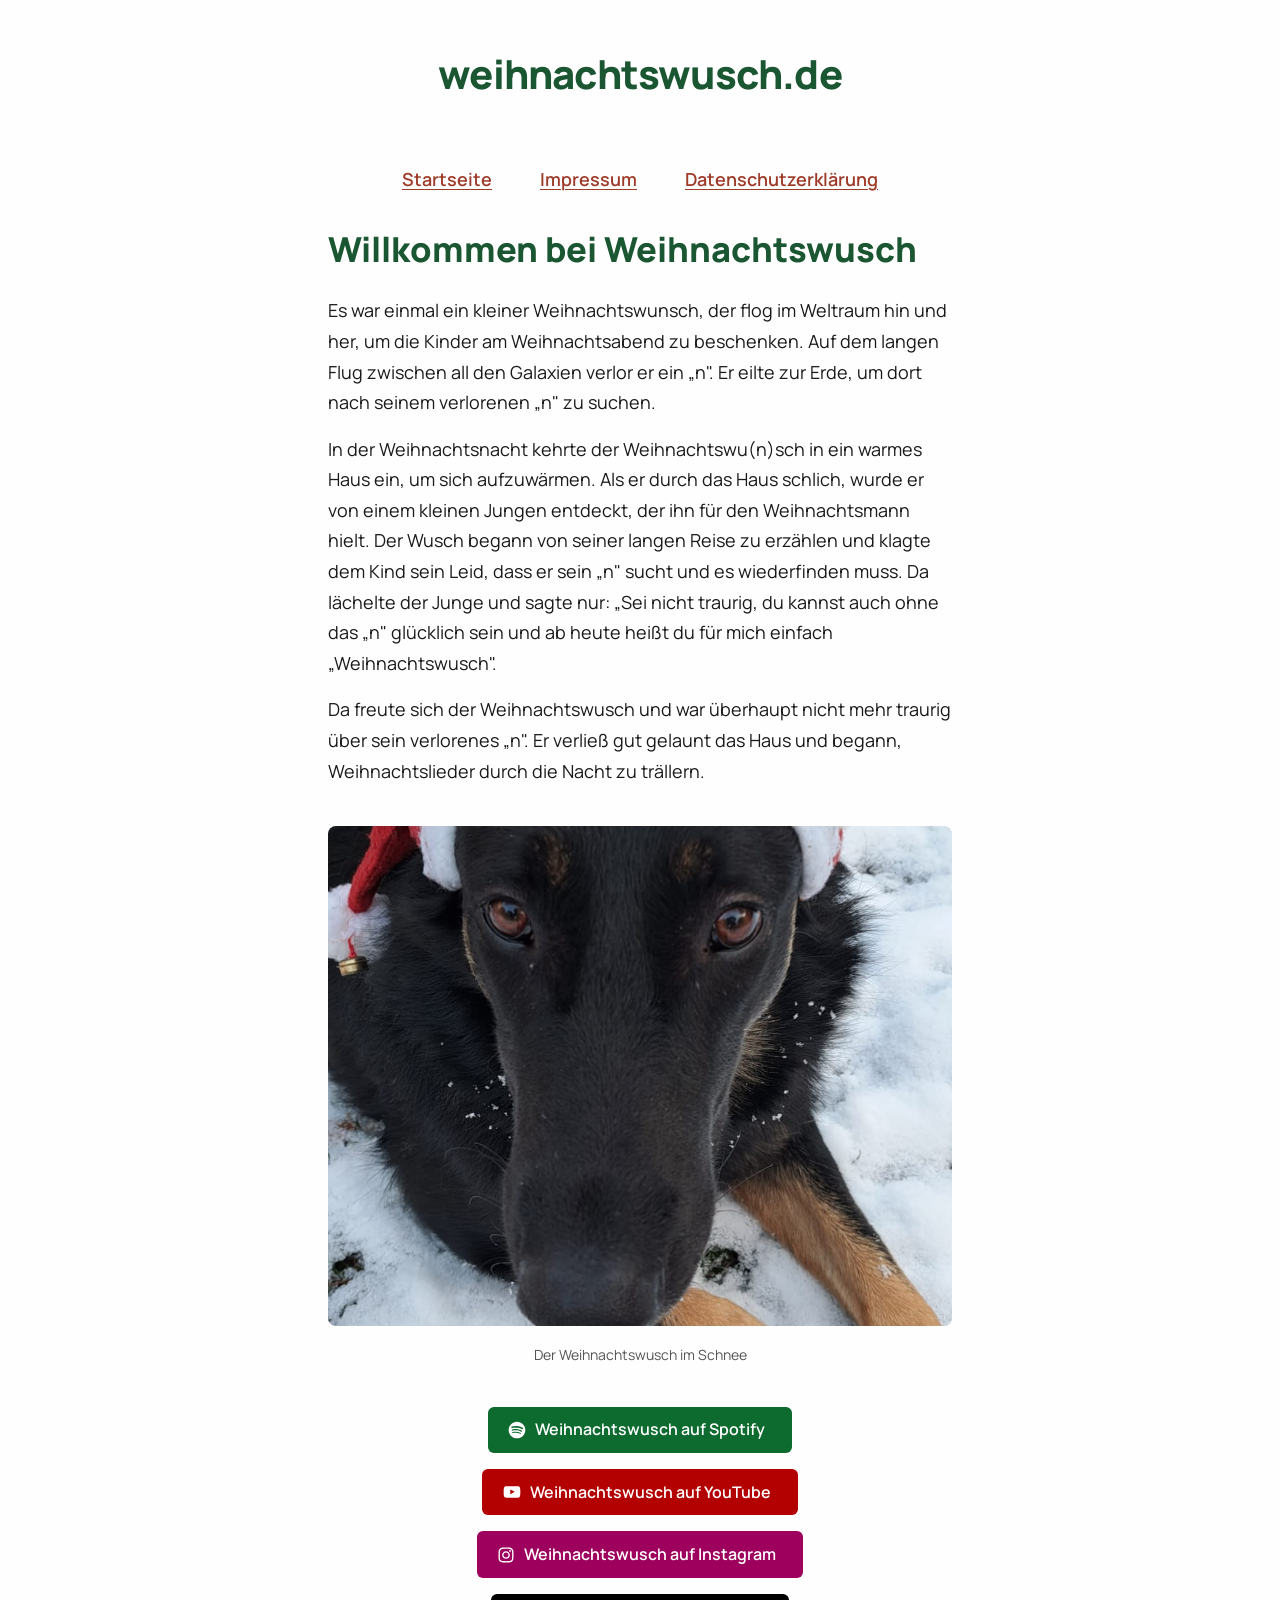
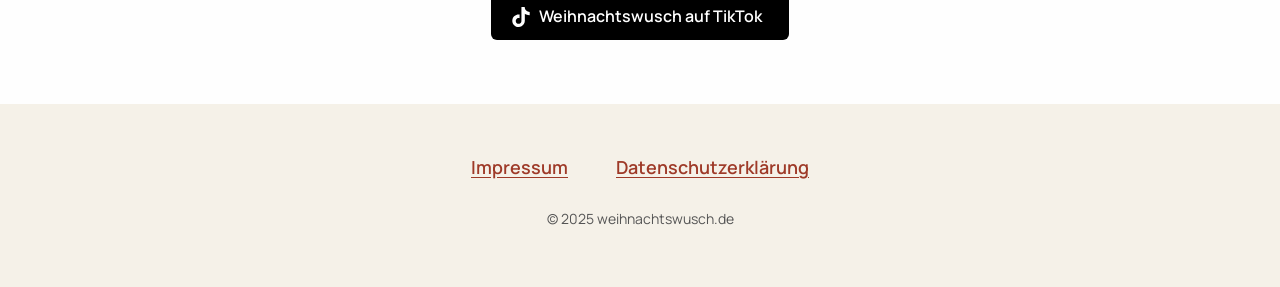
<file: index.html>
<!DOCTYPE html>
<html lang="de">
<head>
  <meta charset="UTF-8">
  <meta name="viewport" content="width=device-width, initial-scale=1.0">
  <title>Weihnachtswusch – Weihnachtsmusik</title>
  <meta name="description" content="Weihnachtswusch – die Geschichte vom kleinen Weihnachtswunsch, der sein N verlor und Weihnachtslieder durch die Nacht trällert.">
  <link rel="stylesheet" href="css/style.css">
</head>
<body>

  <a class="skip-link" href="#main">Zum Inhalt springen</a>

  <header class="site-header">
    <div class="container">
      <p class="site-title"><a href="index.html">weihnachtswusch.de</a></p>
    </div>
  </header>

  <nav class="site-nav" aria-label="Hauptnavigation">
    <div class="container">
      <ul>
        <li><a href="index.html" aria-current="page">Startseite</a></li>
        <li><a href="impressum.html">Impressum</a></li>
        <li><a href="datenschutz.html">Datenschutzerklärung</a></li>
      </ul>
    </div>
  </nav>

  <main id="main" class="container">
    <h1>Willkommen bei Weihnachtswusch</h1>

    <p>Es war einmal ein kleiner Weihnachtswunsch, der flog im Weltraum hin und her, um die Kinder am Weihnachtsabend zu beschenken. Auf dem langen Flug zwischen all den Galaxien verlor er ein „n". Er eilte zur Erde, um dort nach seinem verlorenen „n" zu suchen.</p>

    <p>In der Weihnachtsnacht kehrte der Weihnachtswu(n)sch in ein warmes Haus ein, um sich aufzuwärmen. Als er durch das Haus schlich, wurde er von einem kleinen Jungen entdeckt, der ihn für den Weihnachtsmann hielt. Der Wusch begann von seiner langen Reise zu erzählen und klagte dem Kind sein Leid, dass er sein „n" sucht und es wiederfinden muss. Da lächelte der Junge und sagte nur: „Sei nicht traurig, du kannst auch ohne das „n" glücklich sein und ab heute heißt du für mich einfach „Weihnachtswusch".</p>

    <p>Da freute sich der Weihnachtswusch und war überhaupt nicht mehr traurig über sein verlorenes „n". Er verließ gut gelaunt das Haus und begann, Weihnachtslieder durch die Nacht zu trällern.</p>

    <figure class="hero-image">
      <img src="images/weihnachtswusch.jpg"
           alt="Ein schwarzer Schäferhund mit braunen Augen und einer roten Weihnachtsmütze liegt im frischen Schnee und schaut direkt in die Kamera. Schneeflocken liegen auf seinem Fell, im Hintergrund ist winterliches Grün zu erkennen."
           width="923" height="2048"
           loading="eager">
      <figcaption>Der Weihnachtswusch im Schnee</figcaption>
    </figure>

    <ul class="social-links" aria-label="Weihnachtswusch auf Social Media">
      <li>
        <a href="https://open.spotify.com/artist/4RGQsG6BR9lQNmYtqeF3OF?si=TWDKzdoMSKCW1qMlU-xTJQ" class="social-spotify" rel="noopener noreferrer" target="_blank">
          <svg aria-hidden="true" focusable="false" width="24" height="24" viewBox="0 0 24 24"><path d="M12,2C6.477,2,2,6.477,2,12c0,5.523,4.477,10,10,10c5.523,0,10-4.477,10-10C22,6.477,17.523,2,12,2 M16.586,16.424c-0.18,0.295-0.563,0.387-0.857,0.207c-2.348-1.435-5.304-1.76-8.785-0.964c-0.335,0.077-0.67-0.133-0.746-0.469c-0.077-0.335,0.132-0.67,0.469-0.746c3.809-0.871,7.077-0.496,9.713,1.115C16.673,15.746,16.766,16.13,16.586,16.424 M17.81,13.7c-0.226,0.367-0.706,0.482-1.072,0.257c-2.687-1.652-6.785-2.131-9.965-1.166C6.36,12.917,5.925,12.684,5.8,12.273C5.675,11.86,5.908,11.425,6.32,11.3c3.632-1.102,8.147-0.568,11.234,1.328C17.92,12.854,18.035,13.335,17.81,13.7 M17.915,10.865c-3.223-1.914-8.54-2.09-11.618-1.156C5.804,9.859,5.281,9.58,5.131,9.086C4.982,8.591,5.26,8.069,5.755,7.919c3.532-1.072,9.404-0.865,13.115,1.338c0.445,0.264,0.59,0.838,0.327,1.282C18.933,10.983,18.359,11.129,17.915,10.865"/></svg>
          Weihnachtswusch auf Spotify<span class="sr-only"> (öffnet in neuem Fenster)</span>
        </a>
      </li>
      <li>
        <a href="https://youtube.com/@weihnachtswusch?si=hFEHY0WQ4gd9_Bcs" class="social-youtube" rel="noopener noreferrer" target="_blank">
          <svg aria-hidden="true" focusable="false" width="24" height="24" viewBox="0 0 24 24"><path d="M21.8,8.001c0,0-0.195-1.378-0.795-1.985c-0.76-0.797-1.613-0.801-2.004-0.847c-2.799-0.202-6.997-0.202-6.997-0.202h-0.009c0,0-4.198,0-6.997,0.202C4.608,5.216,3.756,5.22,2.995,6.016C2.395,6.623,2.2,8.001,2.2,8.001S2,9.62,2,11.238v1.517c0,1.618,0.2,3.237,0.2,3.237s0.195,1.378,0.795,1.985c0.761,0.797,1.76,0.771,2.205,0.855c1.6,0.153,6.8,0.201,6.8,0.201s4.203-0.006,7.001-0.209c0.391-0.047,1.243-0.051,2.004-0.847c0.6-0.607,0.795-1.985,0.795-1.985s0.2-1.618,0.2-3.237v-1.517C22,9.62,21.8,8.001,21.8,8.001z M9.935,14.594l-0.001-5.62l5.404,2.82L9.935,14.594z"/></svg>
          Weihnachtswusch auf YouTube<span class="sr-only"> (öffnet in neuem Fenster)</span>
        </a>
      </li>
      <li>
        <a href="https://www.instagram.com/weihnachtswusch" class="social-instagram" rel="noopener noreferrer" target="_blank">
          <svg aria-hidden="true" focusable="false" width="24" height="24" viewBox="0 0 24 24"><path d="M12,4.622c2.403,0,2.688,0.009,3.637,0.052c0.877,0.04,1.354,0.187,1.671,0.31c0.42,0.163,0.72,0.358,1.035,0.673c0.315,0.315,0.51,0.615,0.673,1.035c0.123,0.317,0.27,0.794,0.31,1.671c0.043,0.949,0.052,1.234,0.052,3.637s-0.009,2.688-0.052,3.637c-0.04,0.877-0.187,1.354-0.31,1.671c-0.163,0.42-0.358,0.72-0.673,1.035c-0.315,0.315-0.615,0.51-1.035,0.673c-0.317,0.123-0.794,0.27-1.671,0.31c-0.949,0.043-1.233,0.052-3.637,0.052s-2.688-0.009-3.637-0.052c-0.877-0.04-1.354-0.187-1.671-0.31c-0.42-0.163-0.72-0.358-1.035-0.673c-0.315-0.315-0.51-0.615-0.673-1.035c-0.123-0.317-0.27-0.794-0.31-1.671C4.631,14.688,4.622,14.403,4.622,12s0.009-2.688,0.052-3.637c0.04-0.877,0.187-1.354,0.31-1.671c0.163-0.42,0.358-0.72,0.673-1.035c0.315-0.315,0.615-0.51,1.035-0.673c0.317-0.123,0.794-0.27,1.671-0.31C9.312,4.631,9.597,4.622,12,4.622 M12,3C9.556,3,9.249,3.01,8.289,3.054C7.331,3.098,6.677,3.25,6.105,3.472C5.513,3.702,5.011,4.01,4.511,4.511c-0.5,0.5-0.808,1.002-1.038,1.594C3.25,6.677,3.098,7.331,3.054,8.289C3.01,9.249,3,9.556,3,12c0,2.444,0.01,2.751,0.054,3.711c0.044,0.958,0.196,1.612,0.418,2.185c0.23,0.592,0.538,1.094,1.038,1.594c0.5,0.5,1.002,0.808,1.594,1.038c0.572,0.222,1.227,0.375,2.185,0.418C9.249,20.99,9.556,21,12,21s2.751-0.01,3.711-0.054c0.958-0.044,1.612-0.196,2.185-0.418c0.592-0.23,1.094-0.538,1.594-1.038c0.5-0.5,0.808-1.002,1.038-1.594c0.222-0.572,0.375-1.227,0.418-2.185C20.99,14.751,21,14.444,21,12s-0.01-2.751-0.054-3.711c-0.044-0.958-0.196-1.612-0.418-2.185c-0.23-0.592-0.538-1.094-1.038-1.594c-0.5-0.5-1.002-0.808-1.594-1.038c-0.572-0.222-1.227-0.375-2.185-0.418C14.751,3.01,14.444,3,12,3L12,3z M12,7.378c-2.552,0-4.622,2.069-4.622,4.622S9.448,16.622,12,16.622s4.622-2.069,4.622-4.622S14.552,7.378,12,7.378z M12,15c-1.657,0-3-1.343-3-3s1.343-3,3-3s3,1.343,3,3S13.657,15,12,15z M16.804,6.116c-0.596,0-1.08,0.484-1.08,1.08s0.484,1.08,1.08,1.08c0.596,0,1.08-0.484,1.08-1.08S17.401,6.116,16.804,6.116z"/></svg>
          Weihnachtswusch auf Instagram<span class="sr-only"> (öffnet in neuem Fenster)</span>
        </a>
      </li>
      <li>
        <a href="https://www.tiktok.com/@weihnachtswusch" class="social-tiktok" rel="noopener noreferrer" target="_blank">
          <svg aria-hidden="true" focusable="false" width="24" height="24" viewBox="0 0 32 32"><path d="M16.708 0.027c1.745-0.027 3.48-0.011 5.213-0.027 0.105 2.041 0.839 4.12 2.333 5.563 1.491 1.479 3.6 2.156 5.652 2.385v5.369c-1.923-0.063-3.855-0.463-5.6-1.291-0.76-0.344-1.468-0.787-2.161-1.24-0.009 3.896 0.016 7.787-0.025 11.667-0.104 1.864-0.719 3.719-1.803 5.255-1.744 2.557-4.771 4.224-7.88 4.276-1.907 0.109-3.812-0.411-5.437-1.369-2.693-1.588-4.588-4.495-4.864-7.615-0.032-0.667-0.043-1.333-0.016-1.984 0.24-2.537 1.495-4.964 3.443-6.615 2.208-1.923 5.301-2.839 8.197-2.297 0.027 1.975-0.052 3.948-0.052 5.923-1.323-0.428-2.869-0.308-4.025 0.495-0.844 0.547-1.485 1.385-1.819 2.333-0.276 0.676-0.197 1.427-0.181 2.145 0.317 2.188 2.421 4.027 4.667 3.828 1.489-0.016 2.916-0.88 3.692-2.145 0.251-0.443 0.532-0.896 0.547-1.417 0.131-2.385 0.079-4.76 0.095-7.145 0.011-5.375-0.016-10.735 0.025-16.093z"/></svg>
          Weihnachtswusch auf TikTok<span class="sr-only"> (öffnet in neuem Fenster)</span>
        </a>
      </li>
    </ul>
  </main>

  <footer class="site-footer">
    <div class="container">
      <nav class="footer-nav" aria-label="Footer-Navigation">
        <ul>
          <li><a href="impressum.html">Impressum</a></li>
          <li><a href="datenschutz.html">Datenschutzerklärung</a></li>
        </ul>
      </nav>
      <p class="footer-credit">© 2025 weihnachtswusch.de</p>
    </div>
  </footer>

</body>
</html>
</file>
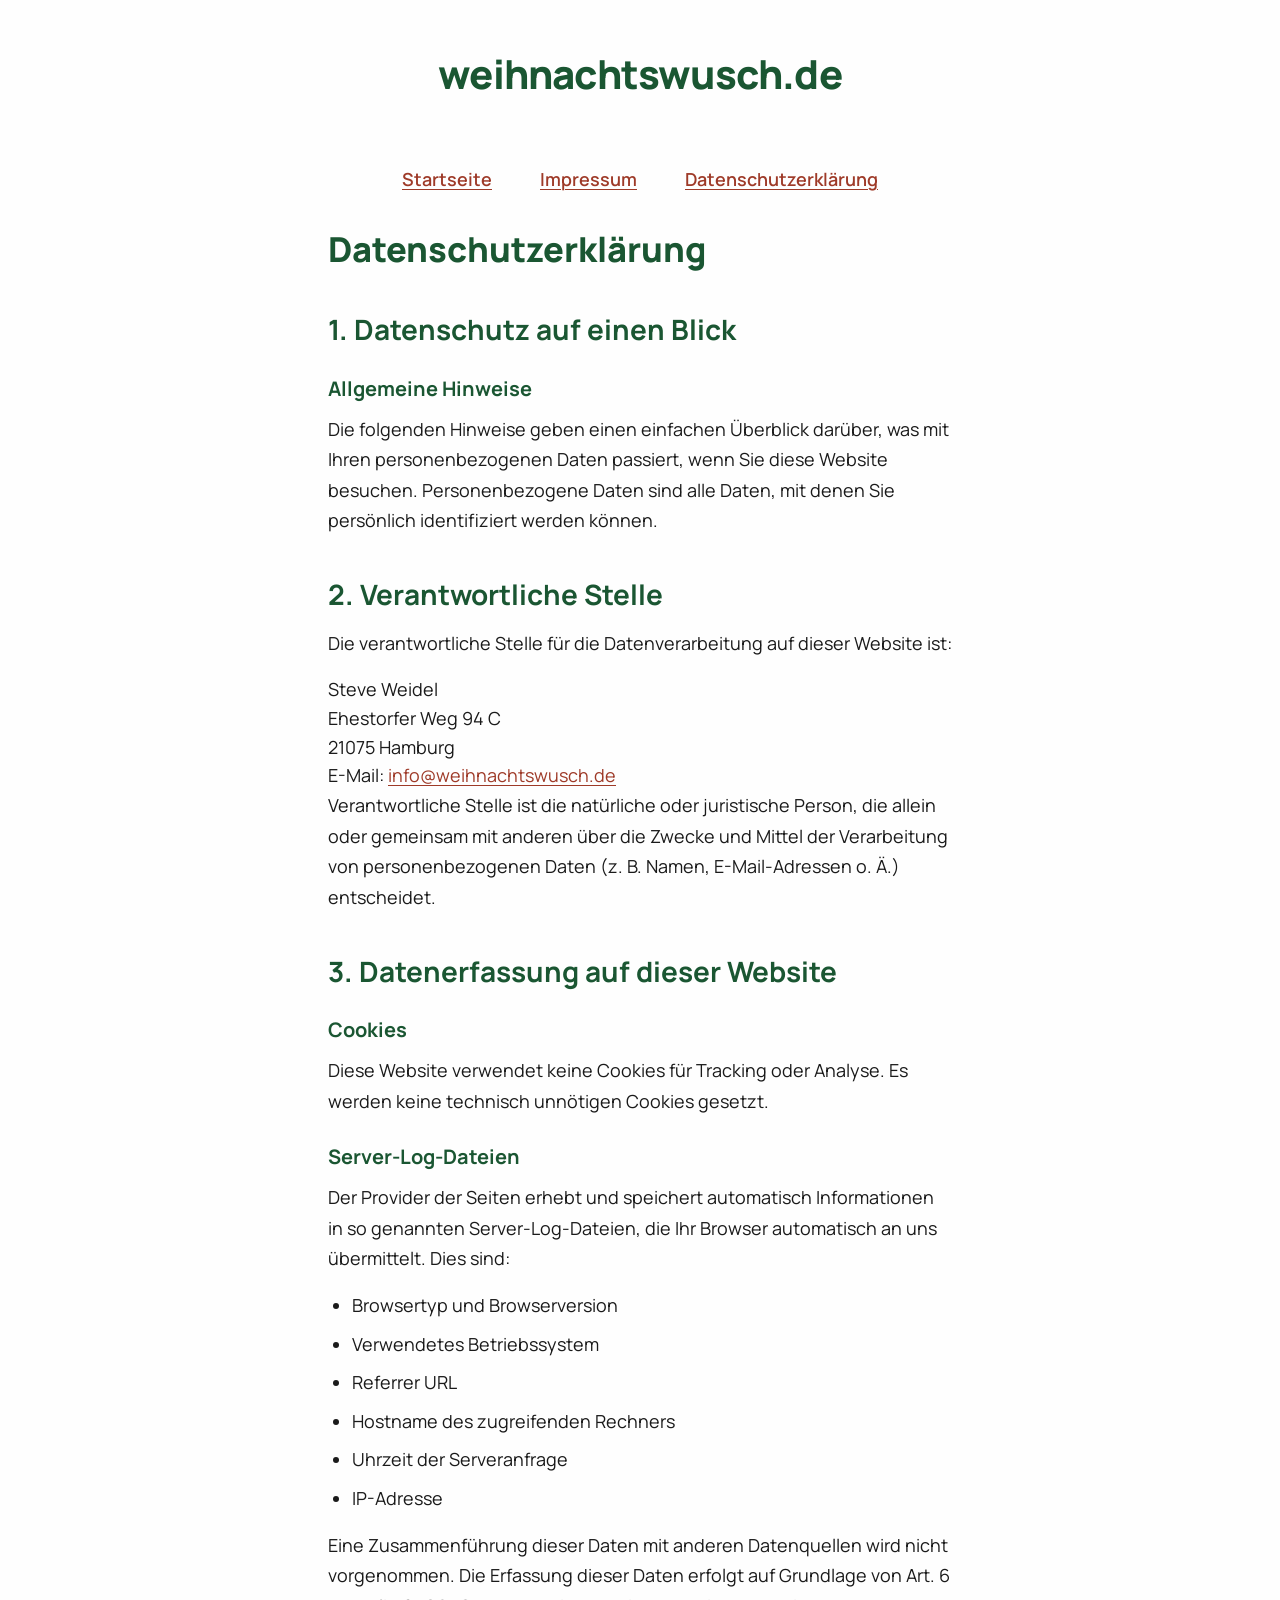
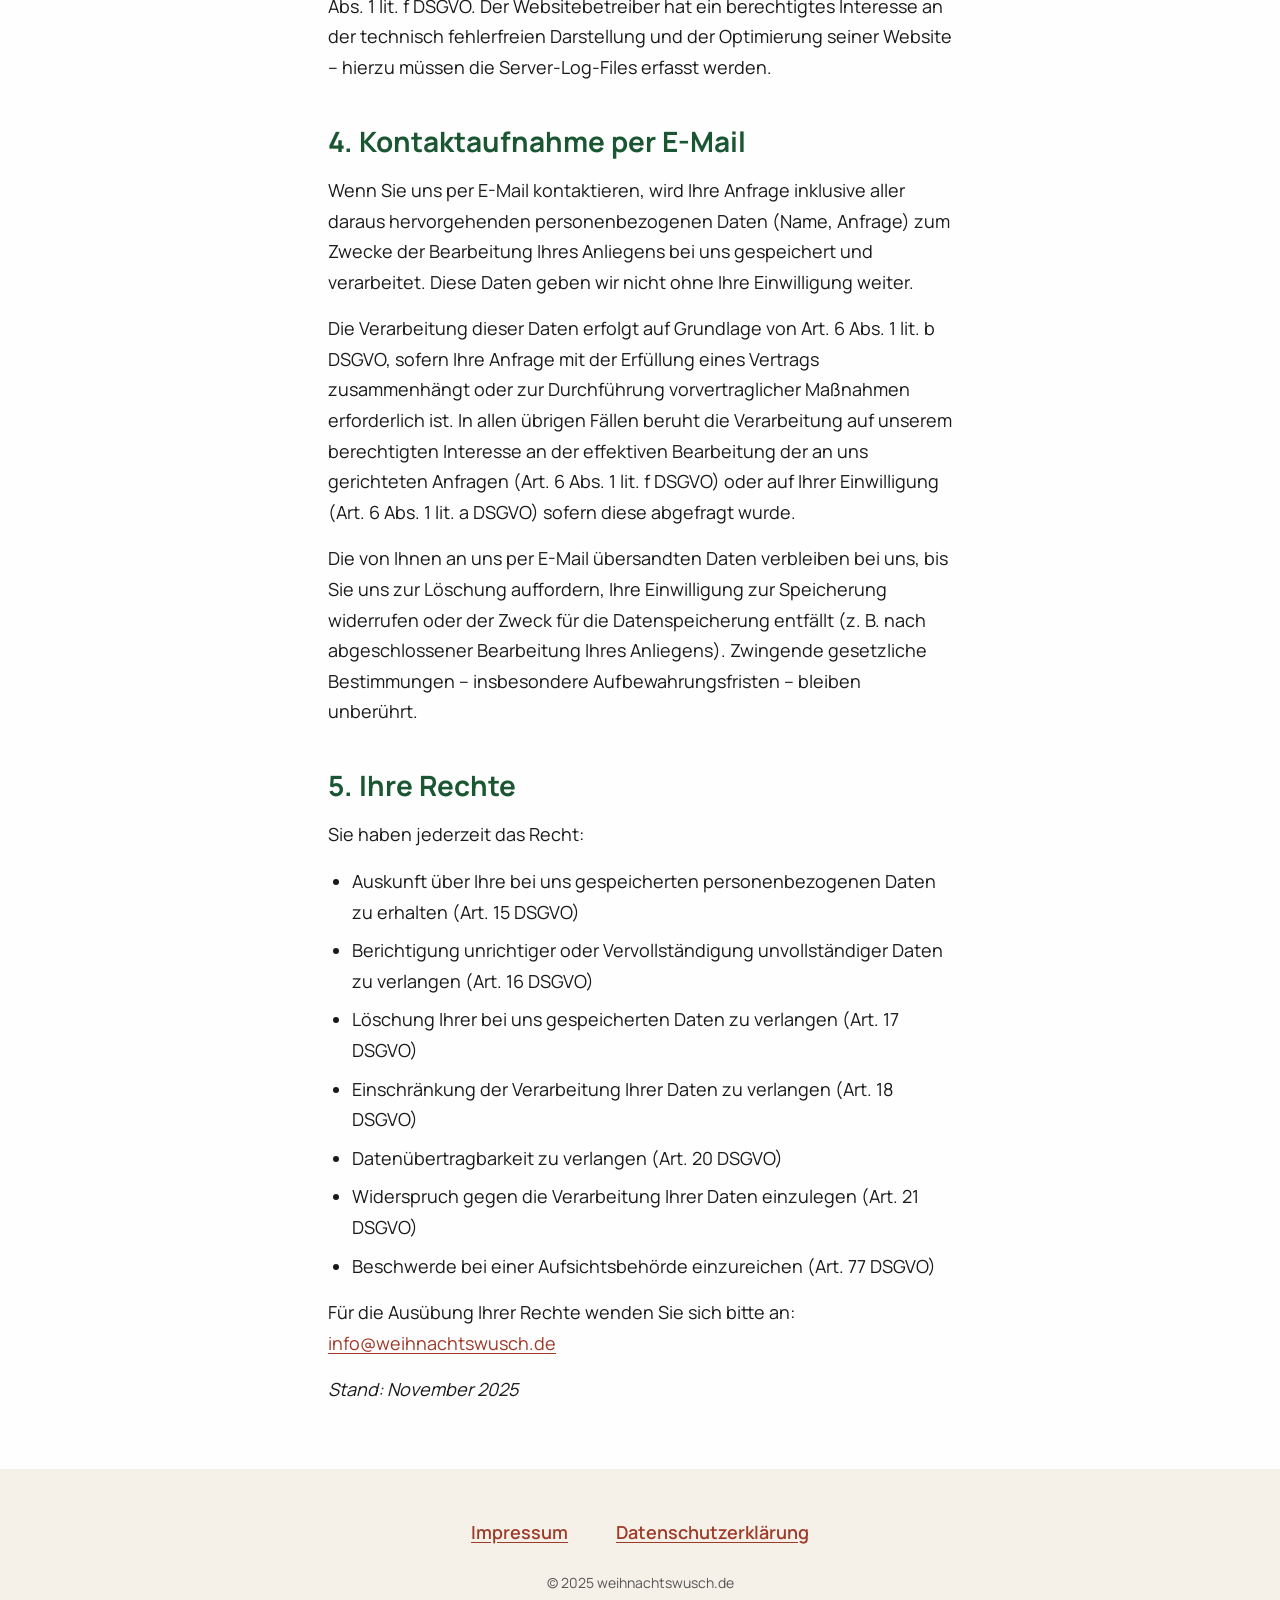
<file: datenschutz.html>
<!DOCTYPE html>
<html lang="de">
<head>
  <meta charset="UTF-8">
  <meta name="viewport" content="width=device-width, initial-scale=1.0">
  <title>Datenschutzerklärung – Weihnachtswusch</title>
  <meta name="description" content="Datenschutzerklärung von weihnachtswusch.de">
  <link rel="stylesheet" href="css/style.css">
</head>
<body>

  <a class="skip-link" href="#main">Zum Inhalt springen</a>

  <header class="site-header">
    <div class="container">
      <p class="site-title"><a href="index.html">weihnachtswusch.de</a></p>
    </div>
  </header>

  <nav class="site-nav" aria-label="Hauptnavigation">
    <div class="container">
      <ul>
        <li><a href="index.html">Startseite</a></li>
        <li><a href="impressum.html">Impressum</a></li>
        <li><a href="datenschutz.html" aria-current="page">Datenschutzerklärung</a></li>
      </ul>
    </div>
  </nav>

  <main id="main" class="container">
    <h1>Datenschutzerklärung</h1>

    <div class="legal-content">
      <h2>1. Datenschutz auf einen Blick</h2>

      <h3>Allgemeine Hinweise</h3>
      <p>Die folgenden Hinweise geben einen einfachen Überblick darüber, was mit Ihren personenbezogenen Daten passiert, wenn Sie diese Website besuchen. Personenbezogene Daten sind alle Daten, mit denen Sie persönlich identifiziert werden können.</p>

      <h2>2. Verantwortliche Stelle</h2>
      <p>Die verantwortliche Stelle für die Datenverarbeitung auf dieser Website ist:</p>
      <address class="contact-address">
        <p>Steve Weidel</p>
        <p>Ehestorfer Weg 94 C</p>
        <p>21075 Hamburg</p>
        <p>E-Mail: <a href="mailto:info@weihnachtswusch.de">info@weihnachtswusch.de</a></p>
      </address>
      <p>Verantwortliche Stelle ist die natürliche oder juristische Person, die allein oder gemeinsam mit anderen über die Zwecke und Mittel der Verarbeitung von personenbezogenen Daten (z. B. Namen, E-Mail-Adressen o. Ä.) entscheidet.</p>

      <h2>3. Datenerfassung auf dieser Website</h2>

      <h3>Cookies</h3>
      <p>Diese Website verwendet keine Cookies für Tracking oder Analyse. Es werden keine technisch unnötigen Cookies gesetzt.</p>

      <h3>Server-Log-Dateien</h3>
      <p>Der Provider der Seiten erhebt und speichert automatisch Informationen in so genannten Server-Log-Dateien, die Ihr Browser automatisch an uns übermittelt. Dies sind:</p>
      <ul>
        <li>Browsertyp und Browserversion</li>
        <li>Verwendetes Betriebssystem</li>
        <li>Referrer URL</li>
        <li>Hostname des zugreifenden Rechners</li>
        <li>Uhrzeit der Serveranfrage</li>
        <li>IP-Adresse</li>
      </ul>
      <p>Eine Zusammenführung dieser Daten mit anderen Datenquellen wird nicht vorgenommen. Die Erfassung dieser Daten erfolgt auf Grundlage von Art. 6 Abs. 1 lit. f DSGVO. Der Websitebetreiber hat ein berechtigtes Interesse an der technisch fehlerfreien Darstellung und der Optimierung seiner Website – hierzu müssen die Server-Log-Files erfasst werden.</p>

      <h2>4. Kontaktaufnahme per E-Mail</h2>
      <p>Wenn Sie uns per E-Mail kontaktieren, wird Ihre Anfrage inklusive aller daraus hervorgehenden personenbezogenen Daten (Name, Anfrage) zum Zwecke der Bearbeitung Ihres Anliegens bei uns gespeichert und verarbeitet. Diese Daten geben wir nicht ohne Ihre Einwilligung weiter.</p>
      <p>Die Verarbeitung dieser Daten erfolgt auf Grundlage von Art. 6 Abs. 1 lit. b DSGVO, sofern Ihre Anfrage mit der Erfüllung eines Vertrags zusammenhängt oder zur Durchführung vorvertraglicher Maßnahmen erforderlich ist. In allen übrigen Fällen beruht die Verarbeitung auf unserem berechtigten Interesse an der effektiven Bearbeitung der an uns gerichteten Anfragen (Art. 6 Abs. 1 lit. f DSGVO) oder auf Ihrer Einwilligung (Art. 6 Abs. 1 lit. a DSGVO) sofern diese abgefragt wurde.</p>
      <p>Die von Ihnen an uns per E-Mail übersandten Daten verbleiben bei uns, bis Sie uns zur Löschung auffordern, Ihre Einwilligung zur Speicherung widerrufen oder der Zweck für die Datenspeicherung entfällt (z. B. nach abgeschlossener Bearbeitung Ihres Anliegens). Zwingende gesetzliche Bestimmungen – insbesondere Aufbewahrungsfristen – bleiben unberührt.</p>

      <h2>5. Ihre Rechte</h2>
      <p>Sie haben jederzeit das Recht:</p>
      <ul>
        <li>Auskunft über Ihre bei uns gespeicherten personenbezogenen Daten zu erhalten (Art. 15 DSGVO)</li>
        <li>Berichtigung unrichtiger oder Vervollständigung unvollständiger Daten zu verlangen (Art. 16 DSGVO)</li>
        <li>Löschung Ihrer bei uns gespeicherten Daten zu verlangen (Art. 17 DSGVO)</li>
        <li>Einschränkung der Verarbeitung Ihrer Daten zu verlangen (Art. 18 DSGVO)</li>
        <li>Datenübertragbarkeit zu verlangen (Art. 20 DSGVO)</li>
        <li>Widerspruch gegen die Verarbeitung Ihrer Daten einzulegen (Art. 21 DSGVO)</li>
        <li>Beschwerde bei einer Aufsichtsbehörde einzureichen (Art. 77 DSGVO)</li>
      </ul>
      <p>Für die Ausübung Ihrer Rechte wenden Sie sich bitte an: <a href="mailto:info@weihnachtswusch.de">info@weihnachtswusch.de</a></p>
      <p><em>Stand: November 2025</em></p>
    </div>
  </main>

  <footer class="site-footer">
    <div class="container">
      <nav class="footer-nav" aria-label="Footer-Navigation">
        <ul>
          <li><a href="impressum.html">Impressum</a></li>
          <li><a href="datenschutz.html">Datenschutzerklärung</a></li>
        </ul>
      </nav>
      <p class="footer-credit">© 2025 weihnachtswusch.de</p>
    </div>
  </footer>

</body>
</html>
</file>
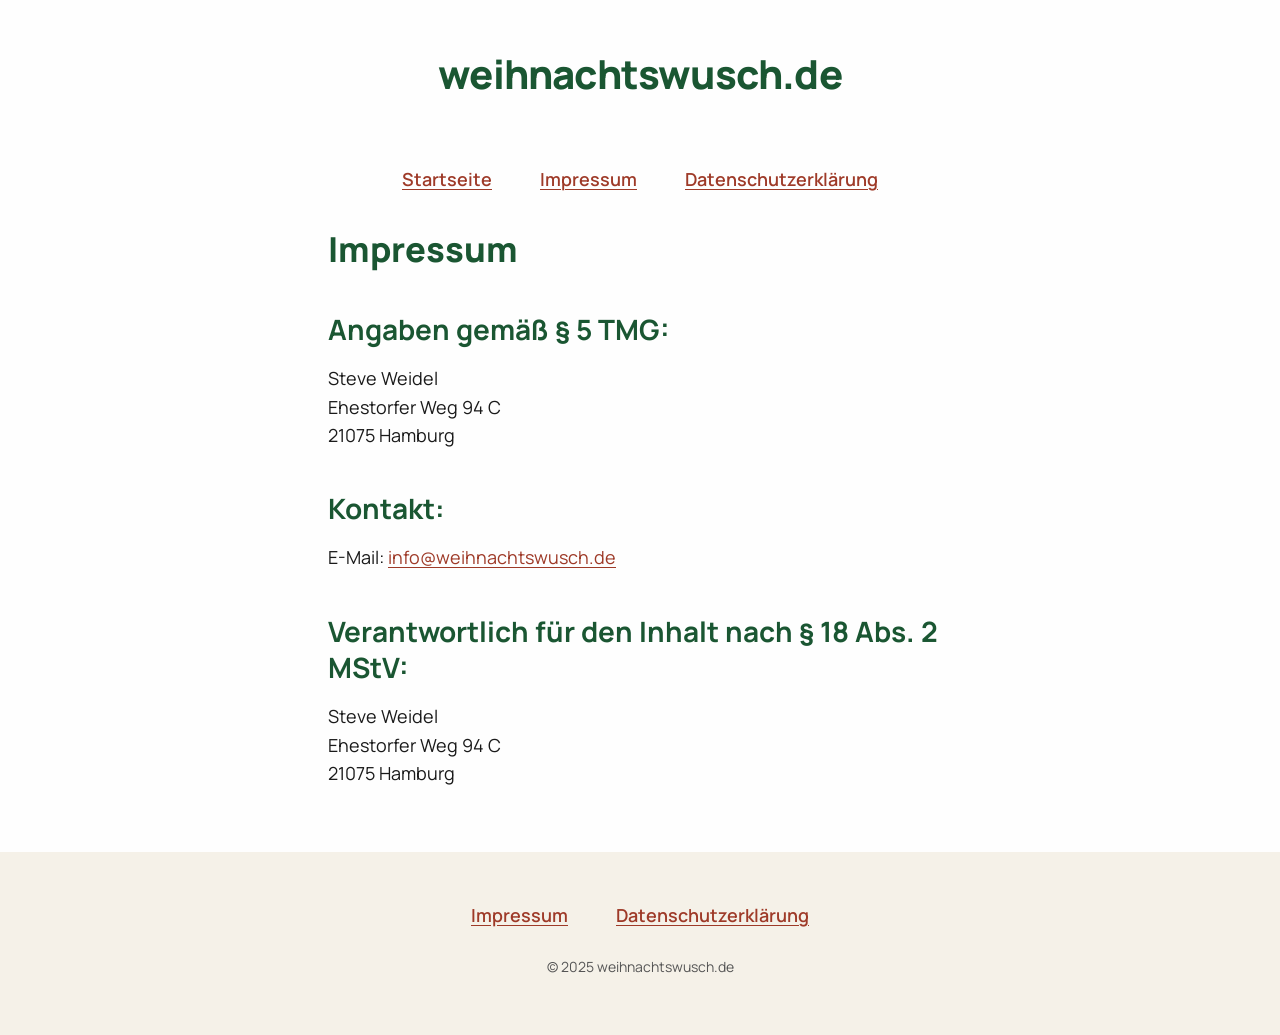
<file: impressum.html>
<!DOCTYPE html>
<html lang="de">
<head>
  <meta charset="UTF-8">
  <meta name="viewport" content="width=device-width, initial-scale=1.0">
  <title>Impressum – Weihnachtswusch</title>
  <meta name="description" content="Impressum von weihnachtswusch.de">
  <link rel="stylesheet" href="css/style.css">
</head>
<body>

  <a class="skip-link" href="#main">Zum Inhalt springen</a>

  <header class="site-header">
    <div class="container">
      <p class="site-title"><a href="index.html">weihnachtswusch.de</a></p>
    </div>
  </header>

  <nav class="site-nav" aria-label="Hauptnavigation">
    <div class="container">
      <ul>
        <li><a href="index.html">Startseite</a></li>
        <li><a href="impressum.html" aria-current="page">Impressum</a></li>
        <li><a href="datenschutz.html">Datenschutzerklärung</a></li>
      </ul>
    </div>
  </nav>

  <main id="main" class="container">
    <h1>Impressum</h1>

    <div class="legal-content">
      <h2>Angaben gemäß § 5 TMG:</h2>
      <address class="contact-address">
        <p>Steve Weidel</p>
        <p>Ehestorfer Weg 94 C</p>
        <p>21075 Hamburg</p>
      </address>

      <h2>Kontakt:</h2>
      <p>E-Mail: <a href="mailto:info@weihnachtswusch.de">info@weihnachtswusch.de</a></p>

      <h2>Verantwortlich für den Inhalt nach § 18 Abs. 2 MStV:</h2>
      <address class="contact-address">
        <p>Steve Weidel</p>
        <p>Ehestorfer Weg 94 C</p>
        <p>21075 Hamburg</p>
      </address>
    </div>
  </main>

  <footer class="site-footer">
    <div class="container">
      <nav class="footer-nav" aria-label="Footer-Navigation">
        <ul>
          <li><a href="impressum.html">Impressum</a></li>
          <li><a href="datenschutz.html">Datenschutzerklärung</a></li>
        </ul>
      </nav>
      <p class="footer-credit">© 2025 weihnachtswusch.de</p>
    </div>
  </footer>

</body>
</html>
</file>
<file: css/style.css>
/* ===========================================
   Weihnachtswusch – Barrierefreie Webseite
   Farben: Weihnachtlich (Grün, Rot, Beige)
   Font: Manrope (lokal gehostet, DSGVO-konform)
   =========================================== */

/* ---------- Lokale Schriftarten ---------- */
@font-face {
  font-family: 'Manrope';
  font-style: normal;
  font-weight: 400;
  font-display: swap;
  src: url('../fonts/manrope-400.ttf') format('truetype');
}
@font-face {
  font-family: 'Manrope';
  font-style: normal;
  font-weight: 600;
  font-display: swap;
  src: url('../fonts/manrope-600.ttf') format('truetype');
}
@font-face {
  font-family: 'Manrope';
  font-style: normal;
  font-weight: 700;
  font-display: swap;
  src: url('../fonts/manrope-700.ttf') format('truetype');
}
@font-face {
  font-family: 'Manrope';
  font-style: normal;
  font-weight: 800;
  font-display: swap;
  src: url('../fonts/manrope-800.ttf') format('truetype');
}

/* ---------- Reset & Base ---------- */
*, *::before, *::after {
  box-sizing: border-box;
  margin: 0;
  padding: 0;
}

:root {
  /* Primärfarben – kontrastgeprüft */
  --color-bg: #fefefe;
  --color-text: #1a1a1a;
  --color-heading: #1a5632;       /* Dunkelgrün – 8.6:1 auf weiß ✓ AAA */
  --color-link: #9e3a28;          /* Dunkleres Terrakotta – 7.5:1 ✓ AAA */
  --color-link-hover: #6b2618;    /* Noch dunkler für Hover */
  --color-link-focus: #1a5632;
  --color-footer-bg: #f5f1e8;     /* Beige */
  --color-footer-text: #1a1a1a;
  --color-accent: #c0392b;        /* Weihnachtsrot */

  /* Spacing */
  --space-xs: 0.5rem;
  --space-sm: 1rem;
  --space-md: 1.5rem;
  --space-lg: 2.5rem;
  --space-xl: 4rem;

  /* Layout */
  --content-width: 42rem;
}

html {
  font-size: 100%;
  scroll-behavior: smooth;
}

body {
  font-family: 'Manrope', sans-serif;
  font-size: 1.125rem;
  line-height: 1.7;
  color: var(--color-text);
  background-color: var(--color-bg);
}

/* ---------- Screen Reader Only ---------- */
.sr-only {
  position: absolute;
  width: 1px;
  height: 1px;
  padding: 0;
  margin: -1px;
  overflow: hidden;
  clip: rect(0, 0, 0, 0);
  white-space: nowrap;
  border: 0;
}

/* ---------- Skip Link ---------- */
.skip-link {
  position: absolute;
  top: -100%;
  left: var(--space-sm);
  background: var(--color-heading);
  color: #fff;
  padding: var(--space-xs) var(--space-sm);
  border-radius: 0 0 4px 4px;
  z-index: 1000;
  font-weight: 600;
  text-decoration: none;
}

.skip-link:focus {
  top: 0;
}

/* ---------- Layout ---------- */
.container {
  max-width: var(--content-width);
  margin: 0 auto;
  padding: 0 var(--space-md);
}

/* ---------- Header ---------- */
.site-header {
  padding: var(--space-lg) 0 var(--space-md);
  text-align: center;
}

.site-title {
  font-size: clamp(1.75rem, 4vw, 2.5rem);
  color: var(--color-heading);
  font-weight: 800;
  letter-spacing: -0.02em;
}

.site-title a {
  color: inherit;
  text-decoration: none;
}

.site-title a:hover,
.site-title a:focus {
  text-decoration: underline;
  text-decoration-thickness: 2px;
  text-underline-offset: 4px;
}

/* ---------- Navigation ---------- */
.site-nav {
  padding: var(--space-xs) 0 var(--space-md);
  text-align: center;
}

.site-nav ul {
  list-style: none;
  display: flex;
  justify-content: center;
  gap: var(--space-md);
  flex-wrap: wrap;
}

.site-nav a {
  color: var(--color-link);
  text-decoration: underline;
  text-decoration-thickness: 1px;
  text-underline-offset: 3px;
  font-weight: 600;
  display: inline-block;
  padding: 0.5rem 0.75rem;
}

.site-nav a:hover {
  color: var(--color-link-hover);
  text-decoration-thickness: 2px;
}

.site-nav a:focus-visible {
  outline: 3px solid var(--color-link-focus);
  outline-offset: 3px;
  border-radius: 2px;
}

/* ---------- Main Content ---------- */
main {
  padding: var(--space-md) 0 var(--space-xl);
}

h1 {
  font-size: clamp(1.5rem, 3.5vw, 2.15rem);
  color: var(--color-heading);
  font-weight: 800;
  margin-bottom: var(--space-md);
  line-height: 1.3;
}

h2 {
  font-size: clamp(1.25rem, 3vw, 1.75rem);
  color: var(--color-heading);
  font-weight: 700;
  margin-top: var(--space-lg);
  margin-bottom: var(--space-sm);
  line-height: 1.3;
}

h3 {
  font-size: 1.25rem;
  color: var(--color-heading);
  font-weight: 700;
  margin-top: var(--space-md);
  margin-bottom: var(--space-xs);
}

p {
  margin-bottom: var(--space-sm);
}

a {
  color: var(--color-link);
  text-decoration: underline;
  text-underline-offset: 3px;
}

a:hover {
  color: var(--color-link-hover);
}

a:focus-visible {
  outline: 3px solid var(--color-link-focus);
  outline-offset: 3px;
  border-radius: 2px;
}

/* ---------- Hero Image ---------- */
.hero-image {
  margin: var(--space-lg) 0;
  text-align: center;
}

.hero-image img {
  max-width: 100%;
  height: auto;
  border-radius: 8px;
  max-height: 500px;
  object-fit: cover;
}

.hero-image figcaption {
  font-size: 0.875rem;
  color: #555;
  margin-top: var(--space-xs);
  text-align: center;
}

/* ---------- Social Links ---------- */
.social-links {
  list-style: none;
  display: flex;
  justify-content: center;
  gap: var(--space-sm);
  flex-wrap: wrap;
  margin: var(--space-lg) 0;
  padding: 0;
}

.social-links li {
  margin: 0;
}

.social-links a {
  display: inline-flex;
  align-items: center;
  gap: var(--space-xs);
  padding: 0.6rem 1.2rem;
  border-radius: 6px;
  font-weight: 600;
  font-size: 1rem;
  text-decoration: none;
  color: #fff;
  transition: opacity 0.2s ease, transform 0.1s ease;
}

.social-links a:hover {
  opacity: 0.85;
  transform: translateY(-1px);
}

.social-links a:focus-visible {
  outline: 3px solid var(--color-link-focus);
  outline-offset: 3px;
}

/* Social brand colors – weiß auf dunklerem Hintergrund für Kontrast */
.social-spotify { background-color: #0d6b2f; }   /* Spotify-Grün: 5.4:1 ✓ AA */
.social-youtube { background-color: #b30000; }   /* YouTube Rot: 5.3:1 ✓ AA */
.social-instagram { background-color: #9e005d; } /* Instagram: 5.2:1 ✓ AA */
.social-tiktok { background-color: #000000; }    /* Schwarz: 21:1 ✓ */

.social-links svg {
  width: 1.25em;
  height: 1.25em;
  fill: currentColor;
  flex-shrink: 0;
}

/* ---------- Footer ---------- */
.site-footer {
  background-color: var(--color-footer-bg);
  padding: var(--space-lg) 0;
  margin-top: var(--space-xl);
}

.footer-nav {
  text-align: center;
  margin-bottom: var(--space-sm);
}

.footer-nav ul {
  list-style: none;
  display: flex;
  justify-content: center;
  gap: var(--space-md);
  flex-wrap: wrap;
}

.footer-nav a {
  color: var(--color-link);
  font-weight: 600;
  display: inline-block;
  padding: 0.5rem 0.75rem;
}

.footer-credit {
  text-align: center;
  font-size: 0.875rem;
  color: #555;
  margin-top: var(--space-sm);
}

/* ---------- Legal Pages ---------- */
.legal-content h2 {
  margin-top: var(--space-lg);
}

.legal-content h3 {
  margin-top: var(--space-md);
}

.legal-content ul {
  margin-bottom: var(--space-sm);
  padding-left: var(--space-md);
}

.legal-content li {
  margin-bottom: var(--space-xs);
}

/* Adressblock: semantisch korrekt (address), p-Elemente statt br fuer VoiceOver */
.contact-address {
  font-style: normal;
}

.contact-address p {
  margin-bottom: 0;
  line-height: 1.6;
}

/* ---------- Responsive ---------- */
@media (max-width: 600px) {
  .social-links {
    flex-direction: column;
    align-items: center;
  }

  .social-links a {
    width: 100%;
    max-width: 16rem;
    justify-content: center;
  }
}

/* ---------- Reduced Motion ---------- */
@media (prefers-reduced-motion: reduce) {
  * {
    transition: none !important;
    animation: none !important;
  }
  html {
    scroll-behavior: auto;
  }
}

/* ---------- High Contrast Mode ---------- */
@media (forced-colors: active) {
  .social-links a {
    border: 2px solid currentColor;
  }
}
</file>
